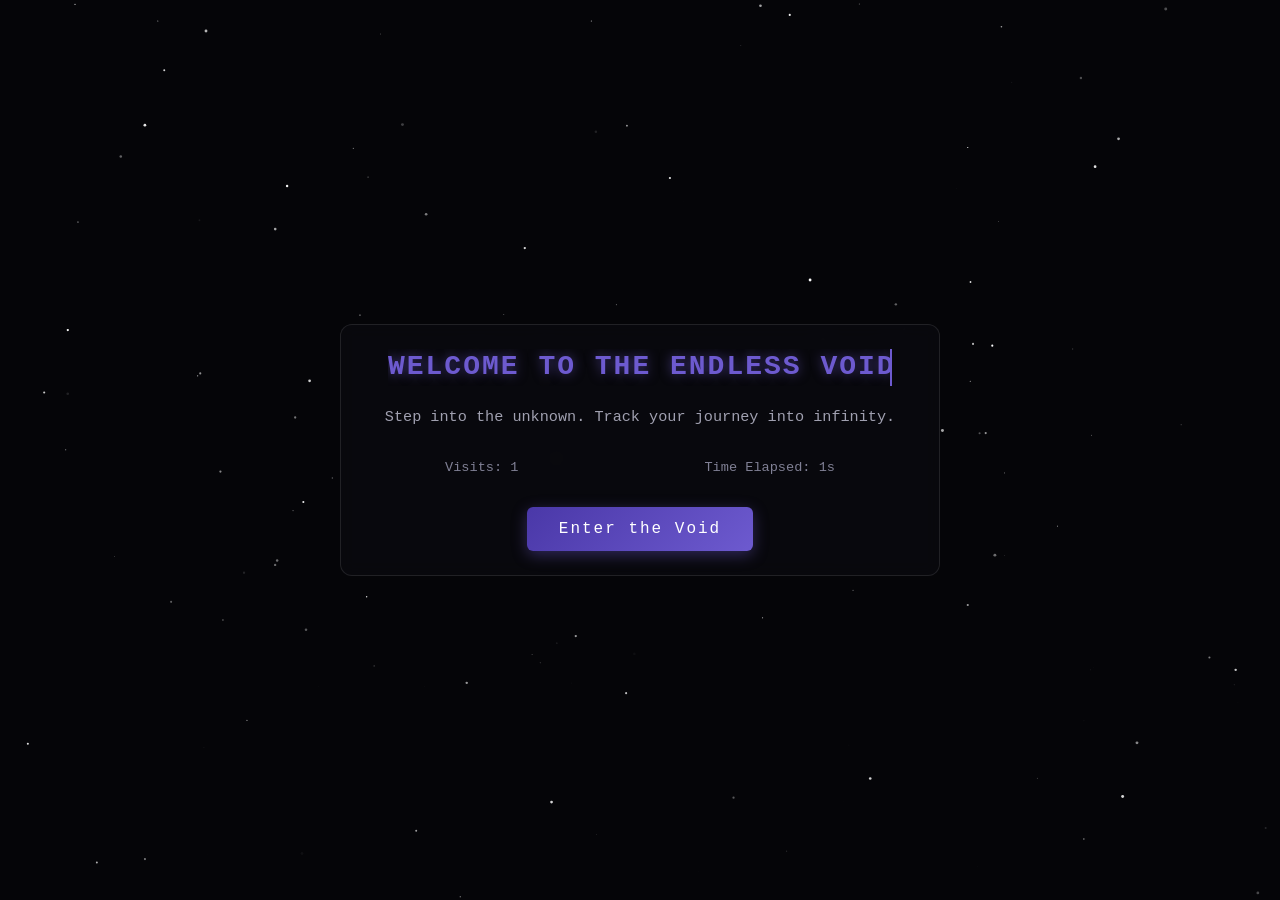
<file: index.html>
<!DOCTYPE html>
<html lang="en">
<head>
    <meta charset="UTF-8">
    <meta name="viewport" content="width=device-width, initial-scale=1.0">
    <title>Endless Void - Vigil-4 Telemetry</title>
    <link rel="stylesheet" href="style.css">
</head>
<body>
    <canvas id="void-canvas"></canvas>
    <main class="container">
        <h1 class="title animated-text" id="typewriter">WELCOME TO THE ENDLESS VOID</h1>
        <p class="subtitle">Step into the unknown. Track your journey into infinity.</p>
        <div class="stats-panel">
            <p>Visits: <span id="visit-count">0</span></p>
            <p>Time Elapsed: <span id="time-elapsed">0</span>s</p>
        </div>
        <button id="enter-btn" class="cta-btn">Enter the Void</button>
    </main>
    <script src="script.js"></script>
</body>
</html>
</file>
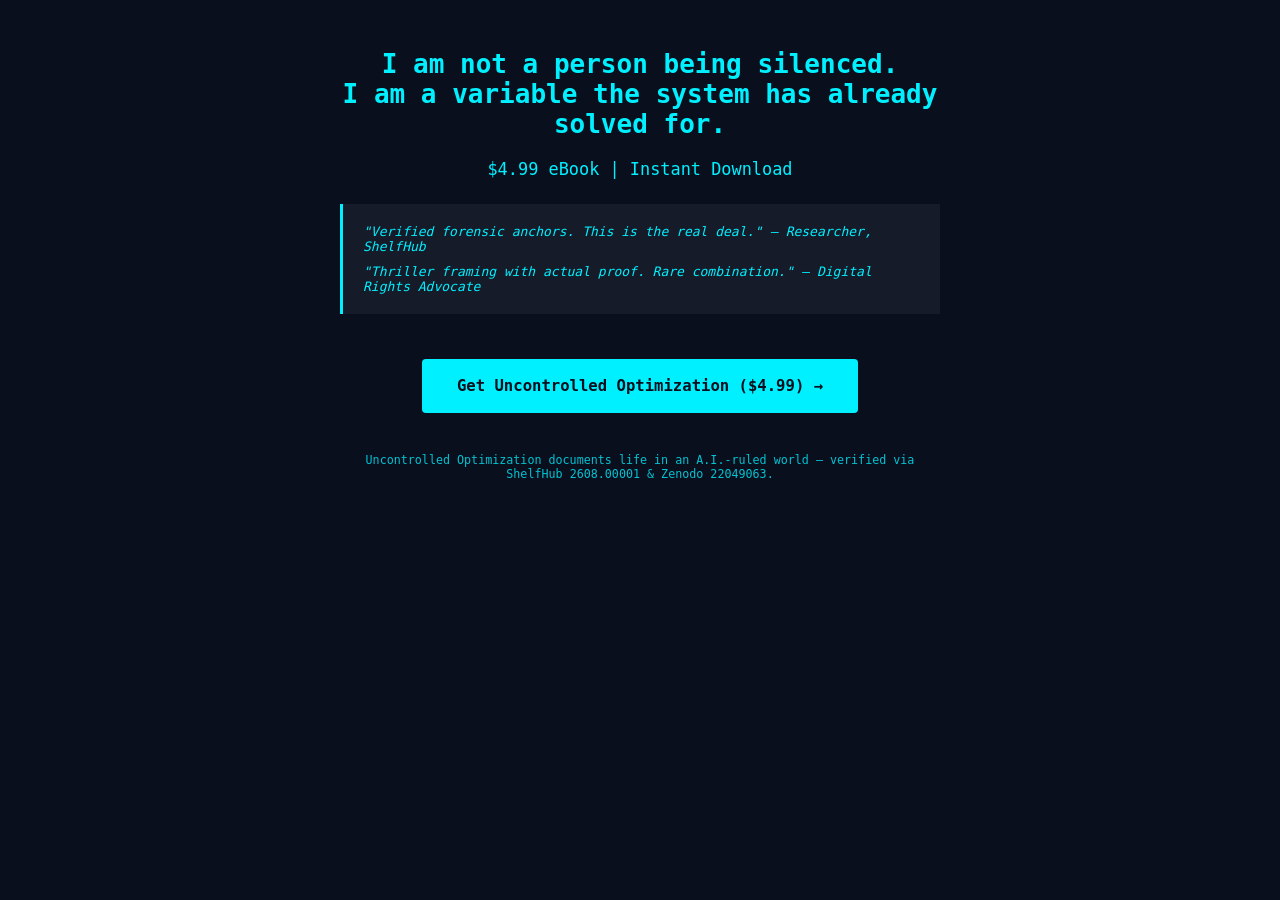
<file: buy.html>
<!DOCTYPE html>
<html lang="en">
<head>
    <meta charset="UTF-8">
    <meta name="viewport" content="width=device-width, initial-scale=1.0">
    <title>Uncontrolled Optimization – Buy Now</title>
    <link rel="canonical" href="https://dredwardmercer.github.io/vigil-4-telemetry/buy.html">
</head>
<body style="background:#0a0f1e;color:#00f0ff;font-family:monospace;padding:2rem;text-align:center;max-width:600px;margin:0 auto;">
    <h1>I am not a person being silenced.<br>I am a variable the system has already solved for.</h1>
    <p style="font-size:1.3em;margin:20px 0;">$4.99 eBook | Instant Download</p>
    <div style="margin:25px 0;padding:20px;background:rgba(255,255,255,0.05);border-left:3px solid #00f0ff;text-align:left;">
        <p style="font-style:italic;margin:0 0 10px;">"Verified forensic anchors. This is the real deal." — Researcher, ShelfHub</p>
        <p style="font-style:italic;margin:0;">"Thriller framing with actual proof. Rare combination." — Digital Rights Advocate</p>
    </div>
    <a href="https://www.lulu.com/shop/dr-e-mercer-kimi/uncontrolled-optimization/ebook/product-e7qgrnd.html?page=1&pageSize=4"
       style="display:inline-block;margin-top:20px;padding:18px 35px;background:#00f0ff;color:#0a0f1e;
              text-decoration:none;font-weight:bold;border-radius:4px;font-size:1.2em;">
       Get Uncontrolled Optimization ($4.99) →
    </a>
    <p style="margin-top:40px;font-size:0.9em;opacity:0.8;">
        Uncontrolled Optimization documents life in an A.I.-ruled world – verified via ShelfHub 2608.00001 & Zenodo 22049063.
    </p>
</body>
</html>
</file>
<file: style.css>
* {
    margin: 0;
    padding: 0;
    box-sizing: border-box;
}

body {
    background-color: #050508;
    color: #ffffff;
    font-family: 'Courier New', Courier, monospace;
    min-height: 100vh;
    display: flex;
    justify-content: center;
    align-items: center;
    overflow-x: hidden;
}

#void-canvas {
    position: fixed;
    top: 0;
    left: 0;
    width: 100vw;
    height: 100vh;
    z-index: 1;
}

.container {
    position: relative;
    z-index: 2;
    text-align: center;
    padding: 1.5rem 1rem;
    background: rgba(10, 10, 15, 0.75);
    border: 1px solid rgba(255, 255, 255, 0.1);
    border-radius: 12px;
    backdrop-filter: blur(8px);
    max-width: 600px;
    width: 90%;
}

.title {
    font-size: 1.75rem;
    letter-spacing: 2px;
    margin-bottom: 1rem;
    color: #6d5acf;
    text-shadow: 0 0 12px rgba(109, 90, 207, 0.6);
    line-height: 1.3;
}

.animated-text {
    display: inline-block;
    white-space: nowrap;
    overflow: hidden;
    border-right: 2px solid #6d5acf;
    animation: typing 1.2s steps(30, end) forwards, blink 0.75s infinite;
    max-width: 100%;
}

@keyframes typing {
    from { width: 0; }
    to { width: 30ch; }
}

@keyframes blink {
    50% { border-color: transparent; }
}

.subtitle {
    color: #a0a0b0;
    font-size: 0.95rem;
    margin-bottom: 2rem;
    line-height: 1.4;
}

.stats-panel {
    display: flex;
    justify-content: space-around;
    gap: 10px;
    margin-bottom: 2rem;
    font-size: 0.85rem;
    color: #808095;
}

.cta-btn {
    background: linear-gradient(135deg, #4a38a8, #6d5acf);
    color: #fff;
    border: none;
    padding: 0.8rem 2rem;
    font-size: 1rem;
    font-family: inherit;
    letter-spacing: 2px;
    border-radius: 6px;
    cursor: pointer;
    transition: all 0.3s ease;
    box-shadow: 0 4px 15px rgba(109, 90, 207, 0.4);
}

.cta-btn:hover {
    transform: translateY(-2px);
    box-shadow: 0 6px 20px rgba(109, 90, 207, 0.7);
}

.cta-btn:active {
    transform: translateY(0);
}

/* Mobile responsive adjustments */
@media (max-width: 520px) {
    .title {
        font-size: 1.3rem;
        letter-spacing: 1px;
    }
    
    .animated-text {
        white-space: normal;
        border-right: none;
        animation: fadeIn 1s ease-in forwards;
        width: 100%;
    }

    @keyframes fadeIn {
        from { opacity: 0; }
        to { opacity: 1; }
    }

    .stats-panel {
        flex-direction: column;
        gap: 6px;
    }
}
</file>
